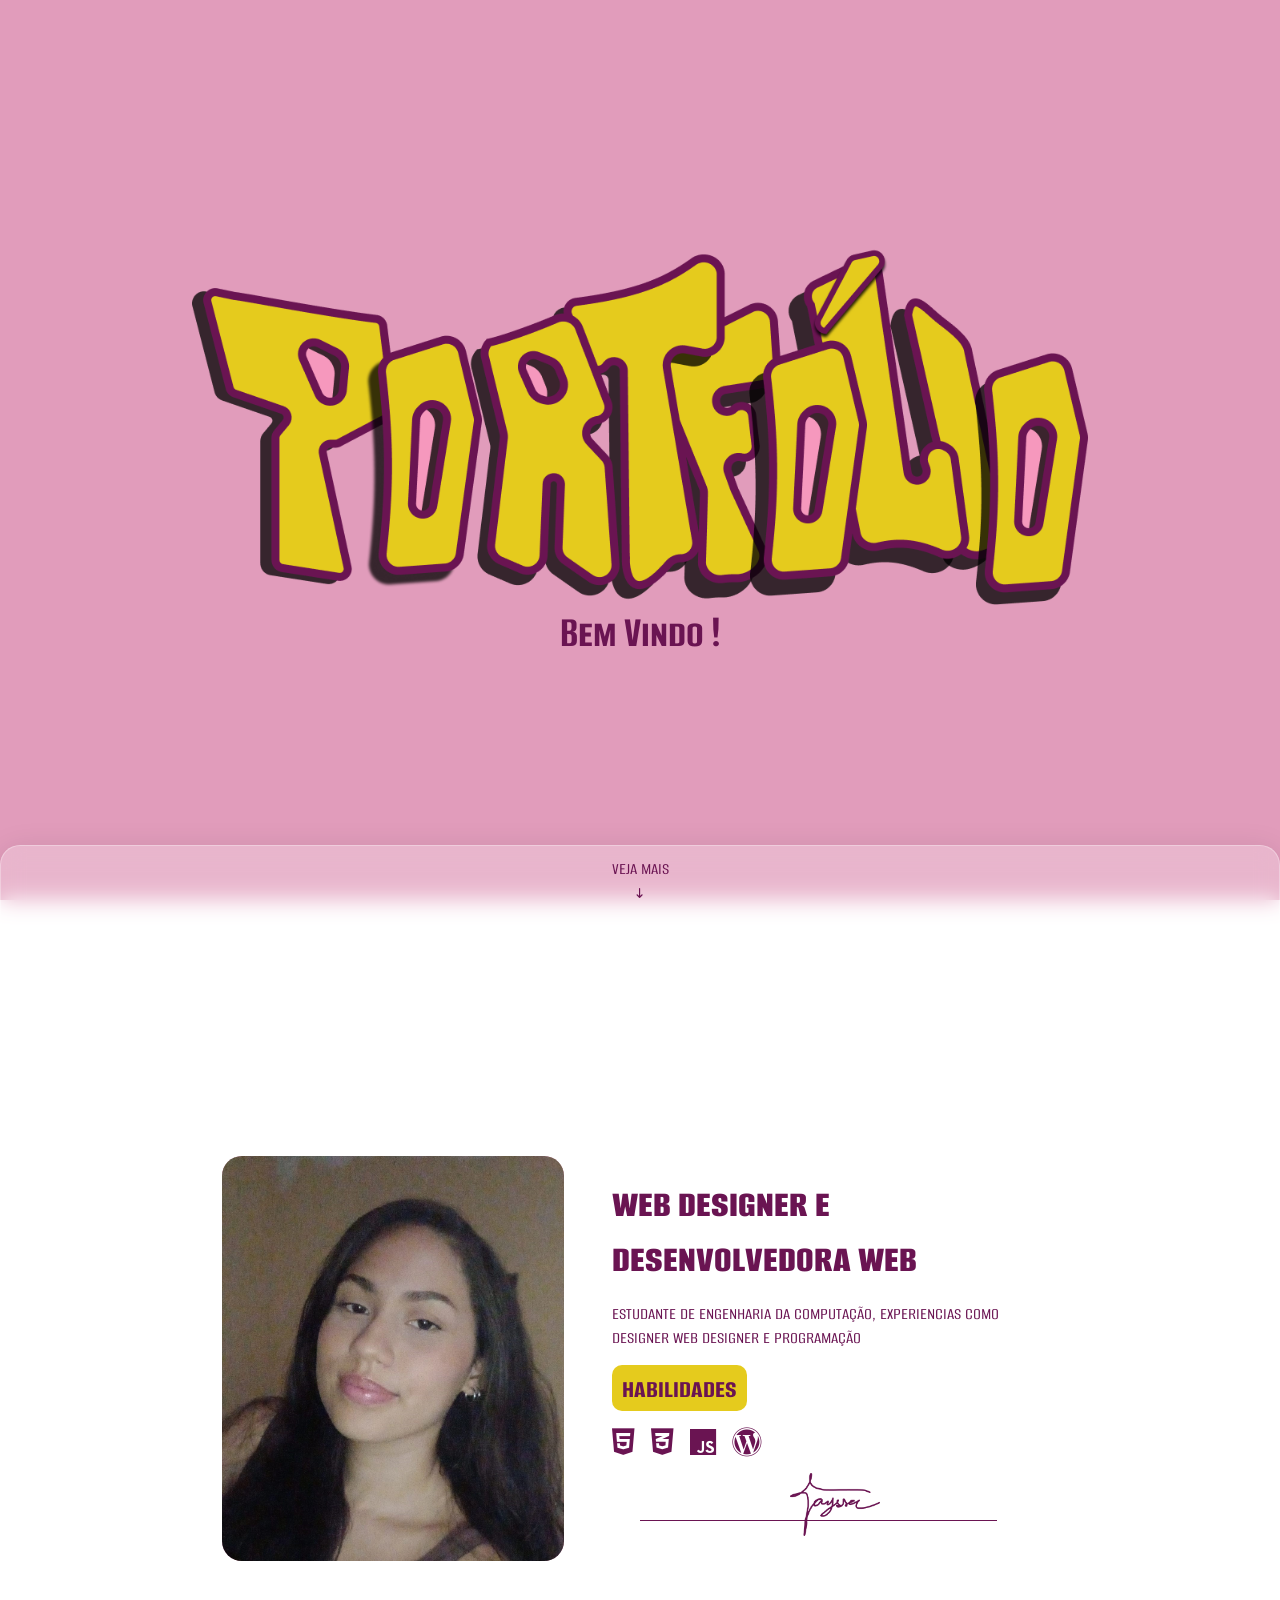
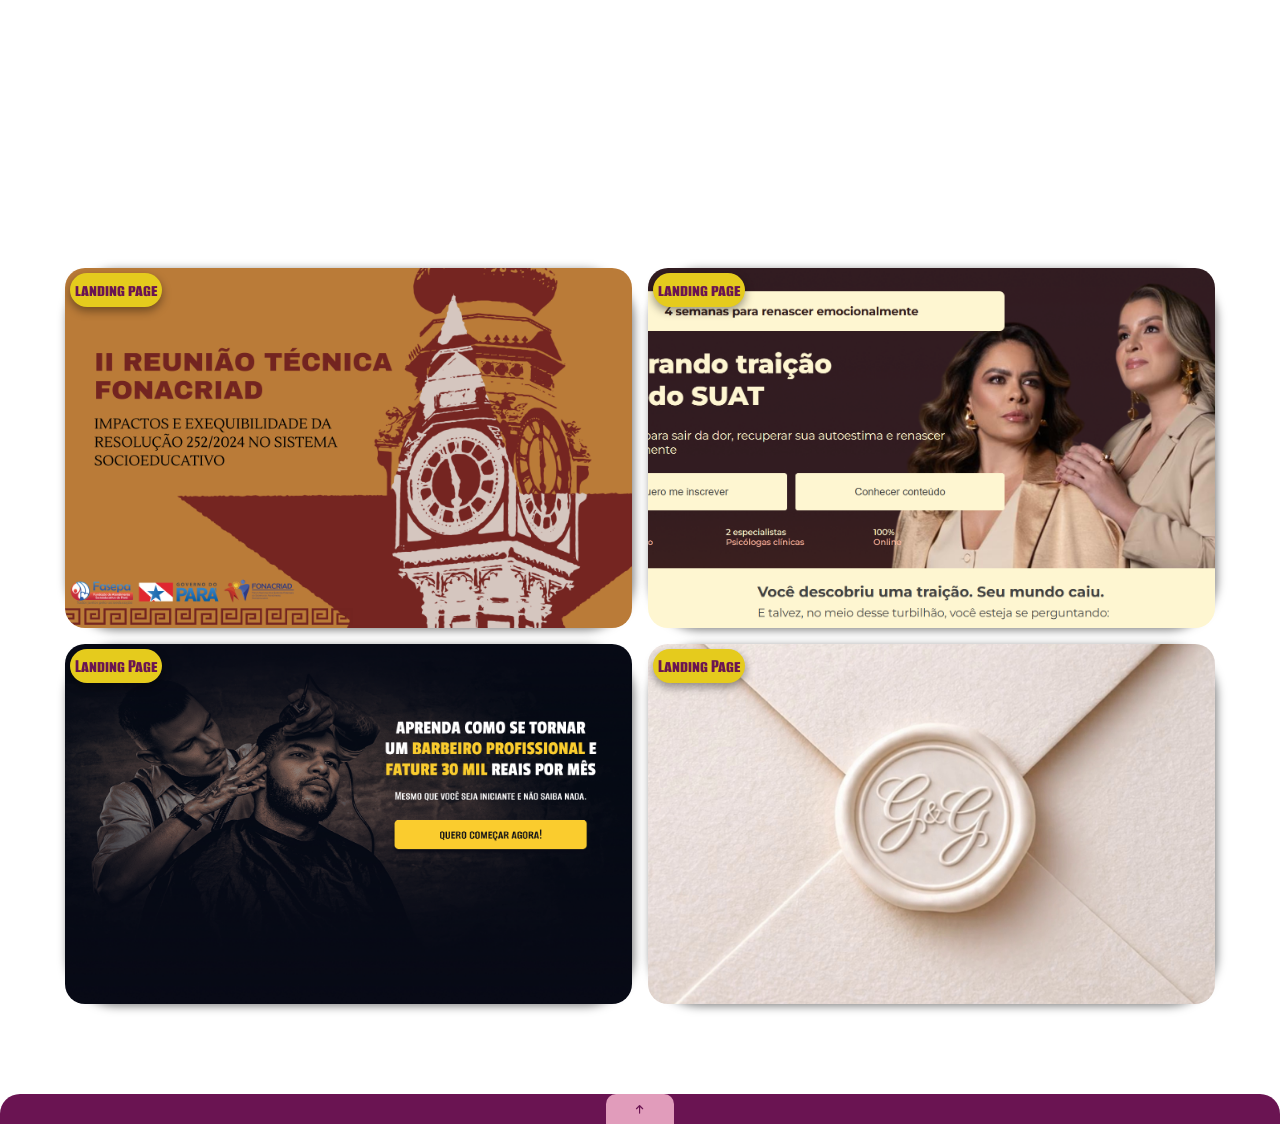
<file: index.html>
<!DOCTYPE html>
<html lang="pt-br">

<head>
  <meta charset="UTF-8">
  <meta name="viewport" content="width=device-width, initial-scale=1.0">
  <title>Tayssa Portfolio</title>
  <link rel="preconnect" href="https://fonts.googleapis.com">
 <link rel="stylesheet" href="https://cdnjs.cloudflare.com/ajax/libs/font-awesome/6.7.2/css/all.min.css">
<link rel="preconnect" href="https://fonts.gstatic.com" crossorigin>
<link href="https://fonts.googleapis.com/css2?family=Alumni+Sans+SC:ital,wght@0,100..900;1,100..900&display=swap" rel="stylesheet">
  <link rel="stylesheet" href="css/style.css">
</head>

<body>
  <section id="heroSection">
    <div class="containerLetters">
      <img src="img/Component 15.png" alt="">
    
    </div>
    <h1>Bem Vindo !</h1>

  </section>
  <main>
    <div class="vejaMais-btn">
    <p>veja mais</p>
     <i class="fa-solid fa-arrow-down-long"></i>
    </div>
  <section id="aboutMe">
    <div class="card" >
      <div class="container-perfil">
        <div class="cracha-img">
          <img src="img/perfil.jpeg" alt="">
        </div>
      </div>

      <div class="descricao">
        <h3>web designer e desenvolvedora web</h3>
        <p>estudante de engenharia da computação, experiencias como designer web designer e programação</p>
        <h4>habilidades</h4>
        <div class="habilidades">
         <i class="fa-brands fa-html5"></i>
         <i class="fa-brands fa-css3-alt"></i>
         <i class="fa-brands fa-js"></i>
         <i class="fa-brands fa-wordpress"></i>

      </div>

      <div class="name">
        <img src="img/rubrica-wine-ver.png" alt="" >
          <div class="line"></div>
        </div>
      </div>
    </div>

  </section>
  <section id="projects">
    <div class="containerProjects">
      


    </div>

  </section>
  </main>
  <footer>
    
    </ul>
   <div class="voltar">
    <i class="fa-solid fa-arrow-up"></i>
    
   </div>
  </footer>
 <script src="js/script.js"></script>
</body>

</html>
</file>
<file: css/style.css>
:root {
    /* cores */
    --backgroud-color: #23031A;
    --color-white: #D9D9D9;
    --color-pink: #E19CBB;
    --color-wine: #6A1452;
    --color-yellow: #E5CB1D;
    /* fonts */
    --font: Alumni Sans SC, sans-serif;
    /* font size */
    --title-cracha: 30px;
    --titulos: 18px;
    --text: 14px;

    /* transition */
    --transition-: height 2s;

}

* {
    margin: 0;
    padding: 0;
}

body {
    font-family: Alumni Sans SC, sans-serif;
    font-optical-sizing: auto;
    font-style: normal;

}

h1 {
    color: var(--color-wine);
    font-size: var(--title-cracha);
    font-family: "Alumni Sans SC", sans-serif;
}

h4 {
    background-color: var(--color-yellow);
    width: max-content;
    padding: 5px 10px;
    margin: 0 auto;
    color: var(--color-wine);
    border-radius: 10px;
    font-size: var(--titulos);

}

h3 {
    font-size: var(--titulos);
}

p {
    font-size: var(--text);
}

main {
    margin-top: -53px;
    height: auto;
    border-radius: 20px 20px 0 0;
    position: relative;
    z-index: 2;
    display: grid;
    justify-content: center;
    background: rgba(255, 255, 255, 0.26);
    box-shadow: 0 4px 30px rgba(0, 0, 0, 0.1);
    backdrop-filter: blur(11.2px);
    -webkit-backdrop-filter: blur(11.2px);
    border: 1px solid rgba(255, 255, 255, 0.3);
}


.vejaMais-btn {
    text-align: center;
    color: var(--color-wine);
    padding: 10px;
    text-decoration: none;
    background-color: transparent;
    border: none;
    display: grid;
    justify-content: center;
    text-align: center;
    gap: 0.5rem;

}

.vejaMais-btn i {
    font-size: 10px;
    animation: moverCard 1s ease-in-out infinite;

}

#heroSection {
    display: flex;
    flex-direction: column;
    align-items: center;
    justify-content: center;
    background-color: var(--color-pink);
    position: sticky;
    top: 0;
    z-index: 1;

    height: 100vh;
}

.containerLetters {
    display: flex;

}

.containerLetters img {
    width: 85vw;
}


/* About me */
#aboutMe {
    align-items: center;
    display: grid;
    justify-content: center;
    position: relative;
    height: 100vh;
}

.card {
    display: flex;
    flex-direction: column;
    position: relative;
    width: 80vw;
    min-height: 70vh;
    gap: 1rem;
    border-radius: 20px;
    margin: 0 auto;
    padding: 20px 10px;
    animation: moverCard 1.5s ease-in-out infinite;
    z-index: 3;
    background: rgba(255, 255, 255, 0.04);
    backdrop-filter: blur(3.2px);
    -webkit-backdrop-filter: blur(3.2px);

}

.cracha-img {
    width: 60vw;
    height: 30vh;
    background-color: var(--color-pink);
    margin: auto;
    border-radius: 20px;
}

.cracha-img img {
    width: 100%;
    height: 100%;
    object-fit: cover;
    border-radius: 20px;
}

.descricao {
    text-align: center;
    display: grid;
    justify-content: center;
    gap: 1rem;
    padding: 20px;
}

.descricao h3 {
    font-size: var(--title-cracha);
    color: var(--color-wine);
    font-weight: 800;
    text-align: center;

}


.descricao p {
    color: var(--color-wine);
    text-align: justify;
}

.name {
    position: relative;
}

.line {
    margin: 0 auto;
    width: 80%;
    height: 1px;
    background-color: var(--color-wine);
    position: absolute;
    left: 28px;
    bottom: 20px;
}

.habilidades {
    display: flex;
    align-items: center;
    justify-content: center;
    gap: 1rem;


}

.habilidades i {
    font-size: 35px;
    color: var(--color-wine);


}

.habilidades i:hover {
    transform: scale(1.3);
    color: var(--color-pink);
    transition: .3s;
}

@keyframes moverCard {
    0% {
        transform: translateY(-5px);
    }

    50% {
        transform: translateY(5px);
    }

    100% {
        transform: translateY(-5px);
    }
}

/* card projects */
#projects {
    min-height: 100vh;
}

.banner,
.descriptionProj {
    width: 100%;
    height: 25vh;
    border-radius: 20px;

}


.banner {
    background-color: var(--color-pink);
    position: relative;
    z-index: 2;
    box-shadow: 2px 2px 10px rgba(0, 0, 0, 0.5);

}

.banner img {
    width: 100%;
    height: 100%;
    object-fit: cover;
    border-radius: 20px;

}

.name img {
    width: 85px;
}

.category {
    background-color: var(--color-yellow);
    color: var(--color-wine);
    padding: .3rem;
    border-radius: 30px;
    box-shadow: 0px 4px 10px rgba(0, 0, 0, 0.4);
    text-align: center;
    position: absolute;
    top: 5px;
    left: 5px;
}

.category p {
    font-weight: 800;
}

.card-project {
    position: relative;
    border-radius: 40px;
    grid-row: span 1;
    transition: var(--transition-);
    height: 0;
    color: var(--color-wine);
    /* background: rgba(255, 255, 255, 0.04); */
    border-radius: 20px;
    box-shadow: 0 4px 30px rgba(0, 0, 0, 0.1);
    backdrop-filter: blur(4.2px);
    -webkit-backdrop-filter: blur(4.2px);

}


.descriptionProj {
    margin-top: -15px;
    width: 100%;
    height: 0;
    overflow: hidden;
    background: transparent;
    color: var(--color-wine);
    border-radius: 5px 5px 20px 20px;
    background: rgba(250, 204, 225, 0.51);
    box-shadow: 0 4px 30px rgba(0, 0, 0, 0.1);
    backdrop-filter: blur(10.3px);
    -webkit-backdrop-filter: blur(10.3px);
    transition: height .35s ease;


}

.containerProjects {
    margin: 50px auto;
    width: 85%;
    min-height: 70vh;
    display: grid;
    grid-template-columns: repeat(2, 1fr);
    grid-auto-rows: 25vh;
    gap: 1rem;
    justify-content: center;
    padding: 10px;
    
}

.text button {
    padding: 3px 15px;
    border-radius: 10px;
    border: none;
    background-color: var(--color-pink);
    color: var(--color-wine);
    box-shadow: 0px 3px var(--color-wine);
    cursor: pointer;

}
.text button:hover{
    background-color: var(--color-yellow);
     transition: 0.3s ease-in-out 0.1s;

}

.text p {
    max-height: 12vh;
    
    overflow-y: auto;
    margin: 10px 0;
    
}

.top {
    min-height: 200px;
}

.margin {
    gap: 1rem;
    padding: 10px;
    display: none;
    min-width:90%;
    margin-top: 10px;

}

.tecnologies {
    display: flex;
    gap: 0.5rem;
    height: auto;
}

.tech {
    font-size: 10px;
    padding: 3px;
    border-radius: 5px;
    font-weight: 500;
    color: white;
    height: max-content;
    align-items: center;
    cursor: pointer;

}
.tech:hover{
    transform: scale(1.2);
     transition: 0.4s ;
}

footer {
    background-color: var(--color-wine);
    position: absolute;
    height: auto;
    width: 100%;
    z-index: 3;
    border-radius: 20px 20px 0 0;
    margin-top: -15px;
    text-align: center;
}

.contatos {
    margin: 0 auto;
    text-align: center;
    color: var(--color-pink);
    background-color: var(--color-wine);
    padding: 5px 18px;
    margin-top: -20px;
    border-radius: 20px 20px 0 0;
    width: max-content;

}

footer ul {
    padding: 10px;
    color: var(--color-pink);


}

.voltar {
    text-align: center;
    color: #E19CBB;
    background-color: var(--color-pink);
    color: var(--color-wine);
    width: max-content;
    margin: 0 auto;
    padding: 5px 10px;
    border-radius: 10px 10px 0 0;
}

.voltar:hover {
    background-color: var(--color-yellow);
}

.voltar i {
    font-size: 10px;
    padding: 5px 20px;
}

/* 480px // Extra small screen
768px // Small screen
992px // Medium screen
1200px // Large screen
1600px // Extra Large screen
1900px // Extra Large screen */


@media (min-width: 1200px) {
    :root {
        --title-cracha: 48px;
        --titulos: 26px;
        --text: 20px;
    }

    .banner {
        min-width: 35vw;
    }

    .descricao {
        gap: 1.5rem;
    }

    .habilidades i {
        font-size: 50px;
    }


    .card {
        width: 85%;
    }

    .cracha-img {
        width: 60%;
        height: 35vh;
    }


}


@media(min-width: 992px) {
    :root {
        --title-cracha: 42px;
        --titulos: 24px;
        --text: 19px;
    }

    .cracha-img {
        width: 60%;
        height: 35vh;
    }

    .banner {
        min-width: 35vw;
    }

}

@media (min-width:768px) {
    :root {
        --title-cracha: 38px;
        --titulos: 25px;
        --text: 20px;
    }

    main {
        margin-top: -62px;
    }
    #aboutMe{
        height:50vh;
    }
    .containerProjects{
        width: 82%;
        margin:50px auto;
        gap: 1rem;
    }

    


    .card {
        flex-direction: row;
        min-height: max-content;
        gap: 3rem;
        justify-content: center;
        align-items: center;
       

    }

    .name img {
        width: 50px;

    }

    .cracha-img {
        width: 30vw;
        height: 30vh;
        margin: 0;

    }
    .habilidades{
        justify-content: left;
    }

    .habilidades i {
        font-size: 45px;
    }

    .descricao {
        gap: 1rem;
        width: 50%;
        padding: 0;
    }
    h4{
        margin: 0;
    }
    .descricao p{
         text-align: left;
    }
    .descricao h3{
        text-align: left;
    }

    .name img {
        width: 90px;
    }
    .margin{
        padding: 20px;
    }
    .tech{
        font-size: 15px;
    }

}


@media (min-width:480px) {

    .habilidades i {
        font-size: 30px;
    }

    main {
        margin-top: -55px;
    }

    .descricao {
        gap: 1rem;
    }

}
@media(orientation: landscape){

     :root {
        --title-cracha: 45px;
        --titulos: 30px;
        --text: 20px;
    }
    #aboutMe{
        height:100vh;
    }
    .containerLetters img{
        width: 80%;
    }
    .containerLetters{
        justify-content: center;
    }
    .margin{
        padding: 14px;
    }
   
    .cracha-img{
        width: 100%;
        height: 45vh;

    }
   
    .banner{
        height: 40vh;
        border-radius: 50px;
    }
    .containerProjects{
        grid-auto-rows: 40vh;
        width:90%;
        margin: 50px auto;
    
    }
   
   
}
</file>
